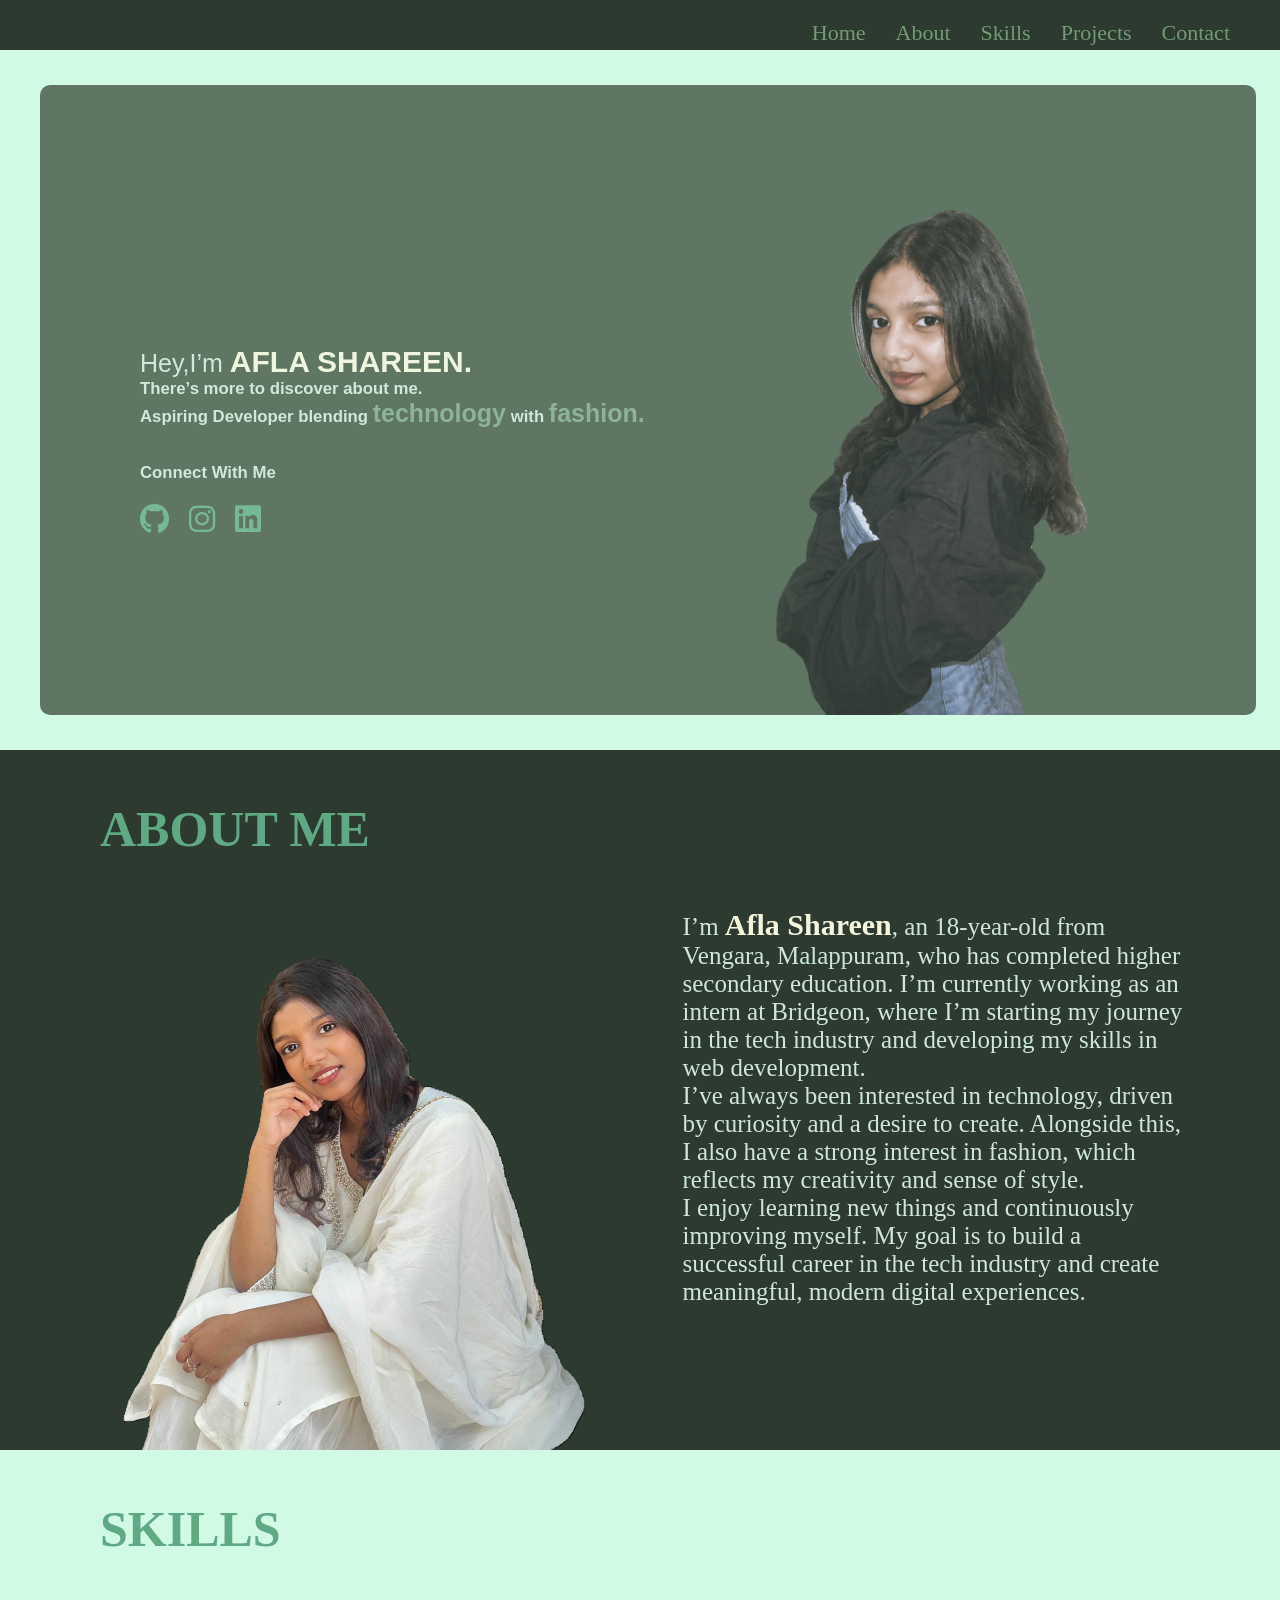
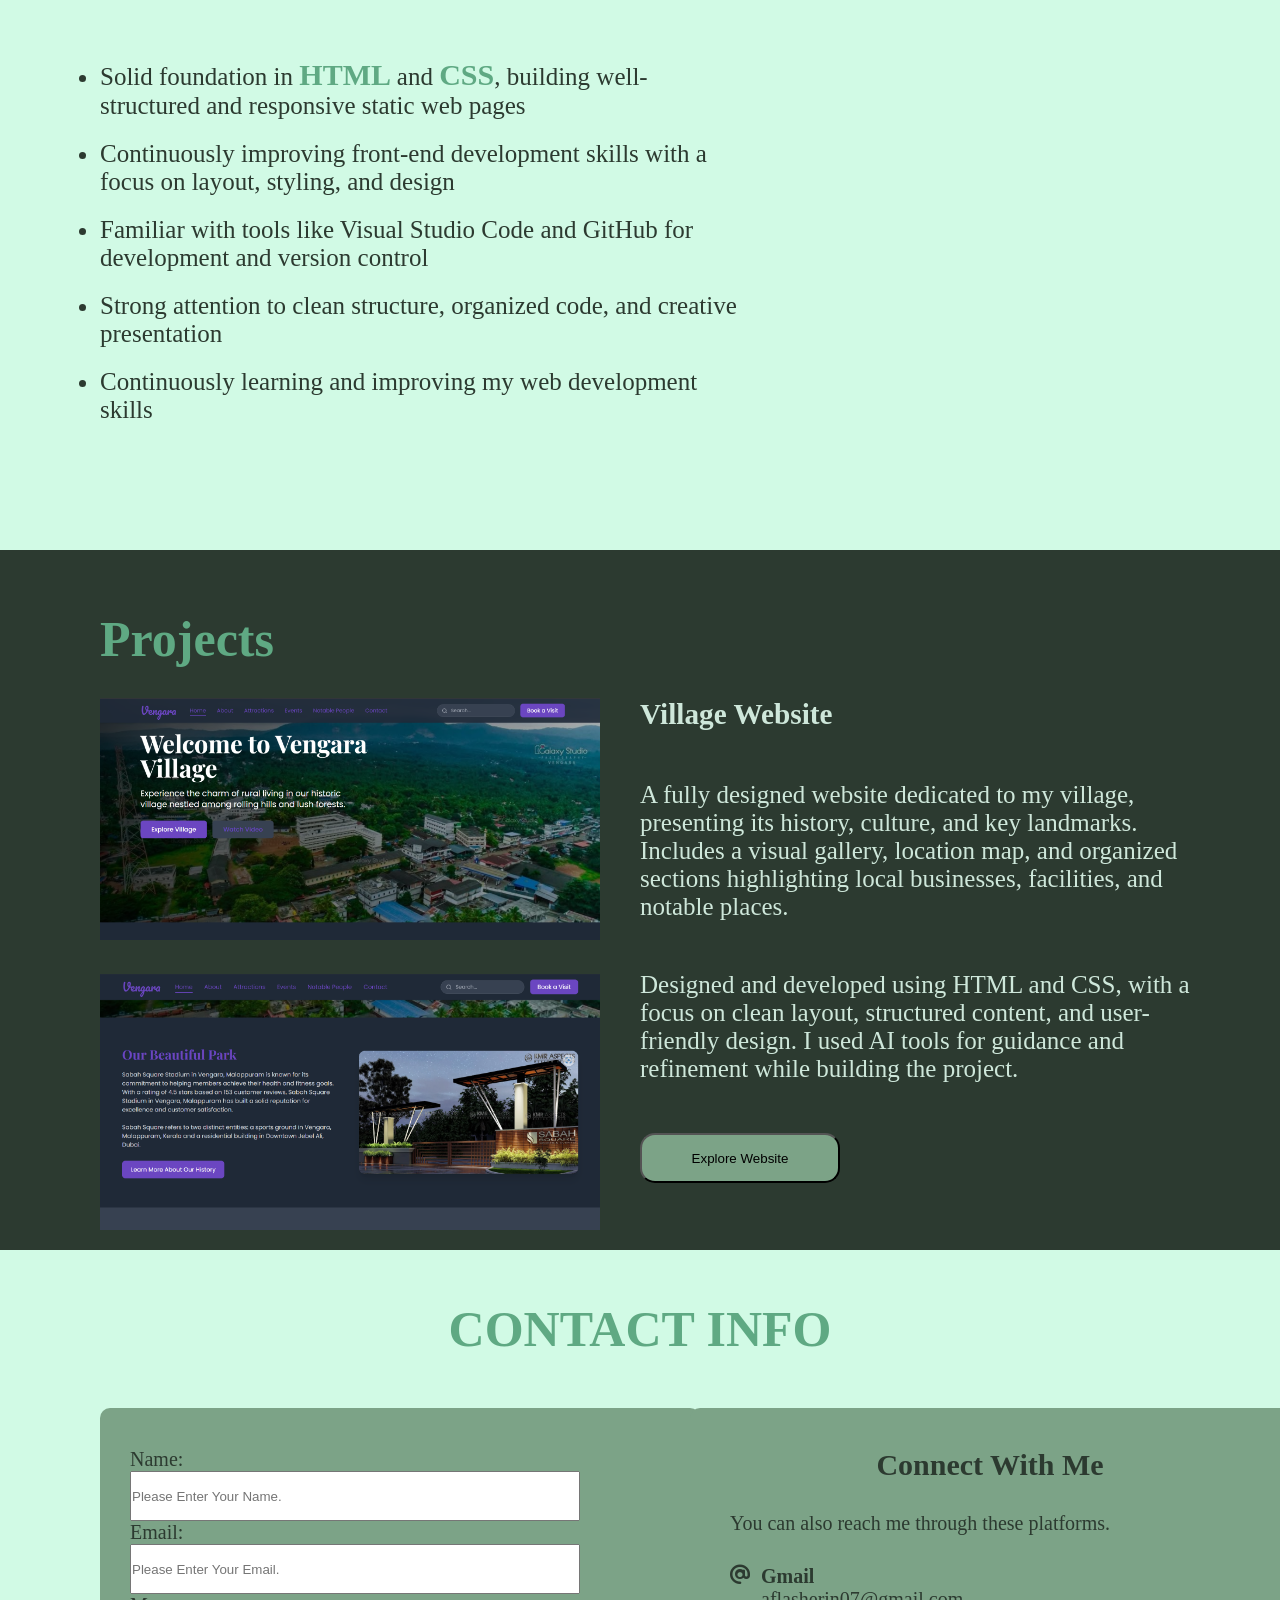
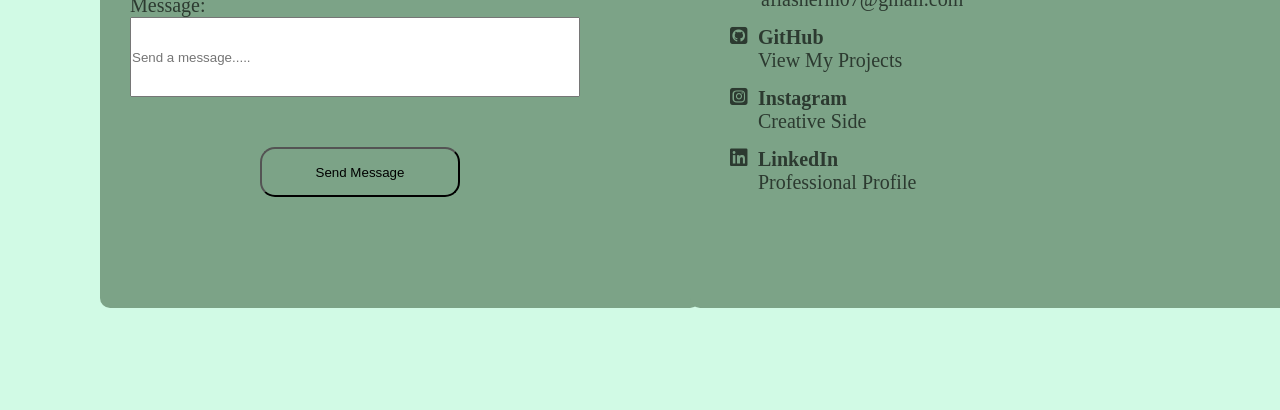
<file: start.html>
<!DOCTYPE html>
<html lang="en">
<head>
    <meta charset="UTF-8">
    <meta name="viewport" content="width=device-width, initial-scale=1.0">
    <title>My Portfolio</title>
    <link rel="stylesheet" href="start.css">
</head>
<link rel="stylesheet" href="https://cdnjs.cloudflare.com/ajax/libs/font-awesome/6.5.0/css/all.min.css">
<body>
    <div class="whole">
        <div class="navbar">
            <nav>
                <ul class="navc">
                    <li><a href="#">Home</a></li>
                    <li><a href="#abouts">About</a></li>
                    <li><a href="#skills">Skills</a></li>
                    <li><a href="#projects">Projects</a></li>
                    <li><a href="#contacts">Contact</a></li>
                </ul>
            </nav>
        </div>
        <div class="mains" >
            <div class="bg">
                 <div class="mcontent">
                    <div class="up">
                       <p>Hey,I’m <span class="highlight">AFLA SHAREEN.</span></p>
                       <h6>There’s more to discover about me.</h6>
                       <h6>
                        Aspiring Developer blending 
                        <span class="highlight1">technology</span> with 
                        <span class="highlight1">fashion.</span>
                        <h6> 
                    </div>
                        <div class="socials">
                            <h6><p>Connect With Me</p></h6>
                            <div class="links">
                            <a href="https://github.com/Aflashareen" target="_blank">
                                <i class="fa-brands fa-github"></i>
                            </a>
                            <a href="https://www.instagram.com/afll.l9/" target="_blank">
                                <i class="fa-brands fa-instagram"></i>
                            </a>
                            <a href="https://www.linkedin.com/in/afla-shareen-076069404/" target="_blank">
                                <i class="fa-brands fa-linkedin"></i>
                            </a>
                            </div>
                        </div>          
                   </div>
                   <div class="picture">
                    <img class="image" src="./photo1.PNG" alt="Afla shareen photo">
                  </div>
            </div>
        </div>
        <div class="abouts" id="abouts">
            <h2>ABOUT ME</h2>
          <div class="bg2">
           <div class="picture2">
                <img class="image2" src="./photo2.PNG" alt="">
            </div>
            <div class="acontent">
                <div class="writings">
                    <p>I’m <span class="highlight">Afla Shareen</span>, an 18-year-old from Vengara, Malappuram, who has completed higher secondary education. I’m currently working as an intern at Bridgeon, where I’m starting my journey in the tech industry and developing my skills in web development.</p>
                    <p>I’ve always been interested in technology, driven by curiosity and a desire to create. Alongside this, I also have a strong interest in fashion, which reflects my creativity and sense of style.</p>
                    <p>I enjoy learning new things and continuously improving myself. My goal is to build a successful career in the tech industry and create meaningful, modern digital experiences.</p>
               </div>
               </div>
            </div> 
        </div>
        <div class="skills" id="skills">
            <h2>SKILLS</h2>
            <div class="bg3">
                <div class="scontent">
                    <ul class="slist">
                        <li>Solid foundation in <span class="shighlight"> HTML </span>and <span class="shighlight">CSS</span>, building well-structured and responsive static web pages</li>
                        <li>Continuously improving front-end development skills with a focus on layout, styling, and design</li>
                        <li>Familiar with tools like Visual Studio Code and GitHub for development and version control</li>
                        <li>Strong attention to clean structure, organized code, and creative presentation</li>
                        <li>Continuously learning and improving my web development skills</li>
                    </ul>
                </div>
            </div>
        </div>
        <div class="projects" id="projects">
            <h2 class="heading">Projects</h2>
            <div class="bg4">
                <div class="left">
                    <div class="ss">
                        <img src="./websitess.png" alt="villagewebsite">
                        <img src="./websitess2.png" alt="villagewebsite2">
                    </div>
                </div>

                <div class="right">
                   <div class="pcontent">
                        <h3 class="village">Village Website</h3>
                       <p>A fully designed website dedicated to my village, presenting its history, culture, and key landmarks. Includes a visual gallery, location map, and organized sections highlighting local businesses, facilities, and notable places.
                      </p>
                        <p>Designed and developed using HTML and CSS, with a focus on clean layout, structured content, and user-friendly design. I used AI tools for guidance and refinement while building the project.</p>
                        <button class="btn1" onclick="window.open('https://aflashareen.github.io/village-website/')">
                         Explore Website
                       </button>
                   </div>
                </div>
            </div>
        </div>
        <div class="contacts" id="contacts">
            <h2 class="cont">CONTACT INFO</h2>
            <div class="bg5">
                <div class="left">
                    <div class="lbg">
                       <div class="lcontent"> 
                            <form action="">
                               <label for="name">Name:</label>
                               <input type="text" placeholder="Please Enter Your Name.">
                               <label for="email">Email:</label>
                               <input type="email" name="" id="email" placeholder="Please Enter Your Email.">
                               <label for="message">Message:</label>
                               <input class="msg" type="text" placeholder="Send a message.....">
                               <button class="btn2" type="submit">Send Message</button>
                            </form>
                        </div>    
                    </div>
                </div>
                <div class="right">
                    <div class="rbg">
                        <p class="connect">Connect With Me</p>
                         <p class="short">You can also reach me through these platforms.</p>
                        <div class="icons">
                           <div class="slinks">
                                <div class="first">
                                  <a href="mailto:aflasherin07@gmail.com">
                                  <i class="fa-solid fa-at"></i>
                                   <div class="sub">
                                    <h4>Gmail</h4>
                                    <p>aflasherin07@gmail.com</p>
                                    </div>
                                  </a>
                                </div>
                                <div class="second">
                                  <a href="https://github.com/Aflashareen" target="_blank">
                                    <i class="fa-brands fa-square-github"></i>
                                   <div class="sub">
                                    <h4>GitHub</h4>
                                     <p>View My Projects</p>
                                   </div>
                                  </a>
                                </div>
                                <div class="third">
                                   <a href="https://www.instagram.com/afll.l9/" target="_blank">
                                    <i class="fa-brands fa-square-instagram"></i>
                                    <div class="sub">
                                    <h4>Instagram</h4>
                                    <p>Creative Side</p>
                                    </div>   
                                  </a>
                                </div>
                                <div class="forth">
                                    <a href="https://www.linkedin.com/in/afla-shareen-076069404/" target="_blank">
                                    <i class="fa-brands fa-linkedin"></i>
                                    <div class="sub">
                                    <h4>LinkedIn</h4>
                                    <p>Professional Profile</p>
                                    </div>
                                   </a> 
                              </div>
                          </div>    
                        </div>  
                    </div>
                </div>
            </div>    
        </div>
    </div>
</body>
</html>
</file>
<file: start.css>
*{
    box-sizing: border-box;
    padding: 0%;
    margin: 0%;
}
.navbar{
    background-color: #2c3a30;
    position: sticky;
    top: 0;
    width: 100%;
    height: 50px;
}
.navc li a{
    text-decoration: none;
    color: rgb(116, 154, 116);
}
.navc{
    display: flex;
    justify-content: flex-end;
    list-style: none;
    gap: 30px;
    font-size: 22px;
    margin-right: 50px;
    padding-top: 20px;
    border-radius: 25px;
}
.navc li a:hover{
    color:#d1fae5;
}
.mains{
    background-color: #d1fae5;
    width: 100%;
    height: 700px;
    display: flex;
    align-items: center;
}
.mcontent{
    font-size: 25px;
    font-family:"Poppins", sans-serif; 
    color:#cee7da;
    margin-top: 260px;
    width: 50%; 
    margin-left: 100px;
    display: flex;
    flex-direction: column;
    gap: 35px;
}
.bg{
    background-color: rgb(66, 85, 66);
    width: 95%;
    height: 90%;
    border-radius: 10px;
    margin-left: 40px;
    opacity: 80%;
    display: flex;
}
.bg:hover{
}
.picture{
    height: 50%;
    width: 50%;
    margin-top: 30px;
}
.image{
    width: 450px;
    height: 600px;
}
.socials{
    display: flex;
    flex-direction: column;
    gap: 20px;
}
.socials a{
    font-size: 30px;
    color: #5fa983;
    text-decoration: none;
}
.links{
    display: flex;
    gap: 20px;
}
.abouts{
    background-color: #2c3a30;
    height: 700px;
    width: 100%;
    padding-top: 50px;
}
.acontent{
    color: #cee7da;
    margin-top: 10px;
    margin-right: 15px;
    font-size: 25px;
    text-align: left;
    width: 50%;
}
.highlight{
  color: beige;
  font-weight: bold;
  font-size: 30px;
}
.highlight1{
    color: #7ca387;
    font-size: 25px;
}
h2{
    color: #5fa983;
    text-align: left;
    font-weight: 300px;
    font-size: 50px;
    margin-left: 100px;
}
.writings{
    width: 500px;
    height: 400px;
    border-radius: 15px;
    padding-top: 40px;
    /* transition: transform 0.5s ease-in-out; */
}
/* .writings:hover{
    opacity: 70%;
    background-color: rgb(66, 85, 66);
    border-radius: 15px;
    transform: scale(1.4) translateY(-5px);
} */
 .picture2{
    height: 300px;
    width: 50%;
    margin-top: 42px;
    margin-left: 100px;
 }
 .image2{
    width: 500px;
    height: 550px;
 }
 .bg2{
    display: flex;
 }
 .skills{
    background-color: #d1fae5;
    width: 100%;
    height: 700px;
    padding-top: 50px;
 }
 .scontent{
    color: #2c3a30;
    margin-top: 100px;
    font-size: 25px;
    text-align: left;
    width: 50%;
    margin-left: 100px;
 }
 .slist{
    display: flex;
    flex-direction: column;
    gap: 20px;

 }
 .shighlight{
    color: #5fa983;
    font-weight: bold;
    font-size: 30px;
 }
 .projects{
    background-color: #2c3a30;
    width: 100%;
    height: 700px;
 }
 .bg4{
    display: flex;
 }
 .left{
    width: 50%;
 }
 .right{
    width: 50%;
 }
 .ss{
    width: 600px;
 }
 .ss img{
    width: 100%;
    height: auto;
    padding-left: 100px;
    padding-top: 30px;
 }
 .heading{
    padding-top: 60px;
 }
 .pcontent{
    color: #cee7da;
    display: flex;
    flex-direction: column;
    gap: 50px;
    font-size: 25px;
    margin-top: 30px;
    width: 550px;
    height: 500px;
 }
 .btn1{
    background-color: #7ca387;
    height: 50px;
    width: 200px; 
    border-radius: 15px;
 }
 .btn1:hover{
    background-color: #2c3a30;
    color: #d1fae5;
    border-radius: 15px;
 }
 .contacts{
    background-color: #d1fae5;
    width: 100%;
    height: 760px;
    padding-top: 50px;
 }
.cont{
    text-align: center;
    margin-right: 100px;
}
.left{
    width: 50%;
}
.right{
    width: 50%;
}
.lbg{
    background-color: #7ca387;
    width: 600px;
    height: 500px;
    color: #2c3a30;
    margin-left: 100px;
    margin-top: 50px;
    border-radius: 10px;
    transition: all 0.3s ease;
}
.rbg{
    background-color: #7ca387;
    width: 600px;
    height: 500px;
    color: #2c3a30;
    margin-top: 50px;
    border-radius: 10px;
    margin-left: 50px;
    transition: all 0.3s ease;
}
.lbg:hover{
    opacity: 90%;
    transform: translateY(-5px);
}
.rbg:hover{
    opacity: 90%;
    transform: translateY(-5px);
}
.bg5{
    display: flex;
}
.lcontent{
    height: 600px;
    width: 600px;
    font-size: 20px;
}
form{
    display: flex;
    flex-direction:column ;
    padding-top: 40px;
    padding-left: 30px;
}
input{
    height: 50px;
    width: 450px;
}
.msg{
    width: 450px;
    height: 80px;
    margin-bottom: 50px;
}
.btn2{
    background-color: #7ca387;
    height: 50px;
    width: 200px; 
    border-radius: 15px;
    margin-left: 130px;
}
.btn2:hover{
    background-color: #2c3a30; 
    color: #d1fae5;
    border-radius: 15px;
}
.icons{
}
.contacts a{
    color: #2c3a30;
    text-decoration: none;
    font-size: 20px;
    display: block;
}
.slinks a{
   display: flex;
   gap: 10px;
   margin-left: 40px;
}
.connect{
    text-align: center;
    font-size: 30px;
    font-weight: bold;
    padding-top: 40px;
}
.short{
    margin-left: 40px;
    font-size: 20px;
    margin-top: 30px;
}
.first{ 
    margin-top: 30px;
}
.second{
    margin-top: 15px;
}
.third{
    margin-top: 15px;
}
.forth{
    margin-top: 15px;
} 
@media (max-width: 768px) {
    .bg{
    flex-direction: column-reverse;
    width: 400px;
    }
    .picture{
    height: 50%;
    width: 50%;
    }
    .image{
    width: 250px;
    height: 300px;
    margin-left: 60px;
    margin-top: 270px;
    }
    .mcontent{
    width: 50%;
    height: 50%;
    font-size: 20px;
    margin-bottom: 10px;
    text-align: center;
    }
    .highlight{
    font-size: 15px;
    display: block;
    }
    .highlight1{
    font-size: 20px;
    }
    .socials a{
    font-size: 15px;
    margin-left: 34px;
    }
    .acontent{
    font-size: 15px;
    text-align: left;
    height: 200px;
    margin-left: 20px;
    }
    .image2{
    width: 310px;
    height: 500px;
    padding-bottom: 160px;
    }
    .writings{
    margin-right: 200px;
    padding-bottom: 95px;
    padding-top: 20px;
    width: 440px;
   }  
   .bg2{
    flex-direction: column-reverse;
   }
   .scontent{
    font-size: 20px;
    margin-left: 130px;
    margin-top: 50px;
   }
   h2{
    margin-left: 140px;
   }
   .pcontent{
    margin-left: 20px;
    font-size: 19px;
    width: 450px;
    height: 400px;
    gap: 10px;
   }
   .ss{
    width: 100%;
    height: auto;
    display: flex;
    padding-right: 20px;
    padding-top: 10px;
   }
   .ss img{
    padding-left: 30px;
   }
   .bg4{
    display: block;
   }
   .village{
    margin-bottom: 50px;
    font-size: 30px;
    margin-top: 25px;
    text-align: center;
   }
   .btn1{
    margin-left: 120px;
   }
   .bg4 h2{
    margin-left: 165px;
   }
   .bg5{
    flex-direction: column;
   }
   .lbg{
    width: 400px;
    height: 280px;
    margin-left: 42px;
    margin-top: 0px;
   }
   .lcontent{
    font-size: 15px;
   }
   input{
    height: 20px;
    width: 150px;
   }
   .msg{
    width: 150px;
    height: 40px;
    margin-bottom: 50px;
   }
   .btn2{
    margin-left: 0px;
    height: 35px;
    width: 100px;
   }
   .rbg{
    width: 400px;
    height: 280px;
    margin-top: 15px;
    margin-left: 42px;
   }
   .connect{
    font-size: 30px;
    padding-top: 10px;
   }
   .short{
    font-size: 15px;
    margin-left: 40px;
    margin-top: 10px;
   }
   .contacts a{
    font-size: 15px;
    }
   .slinks a{
   gap: 0px;
   }
   .first{ 
    margin-top: 10px;
   }
   .second{
    margin-top: 5px;
   }
   .third{
    margin-top: 5px;
   }
   .forth{
    margin-top: 5px;
   } 
   .contacts h2{
    margin-left: 100px;
   }

}
</file>
